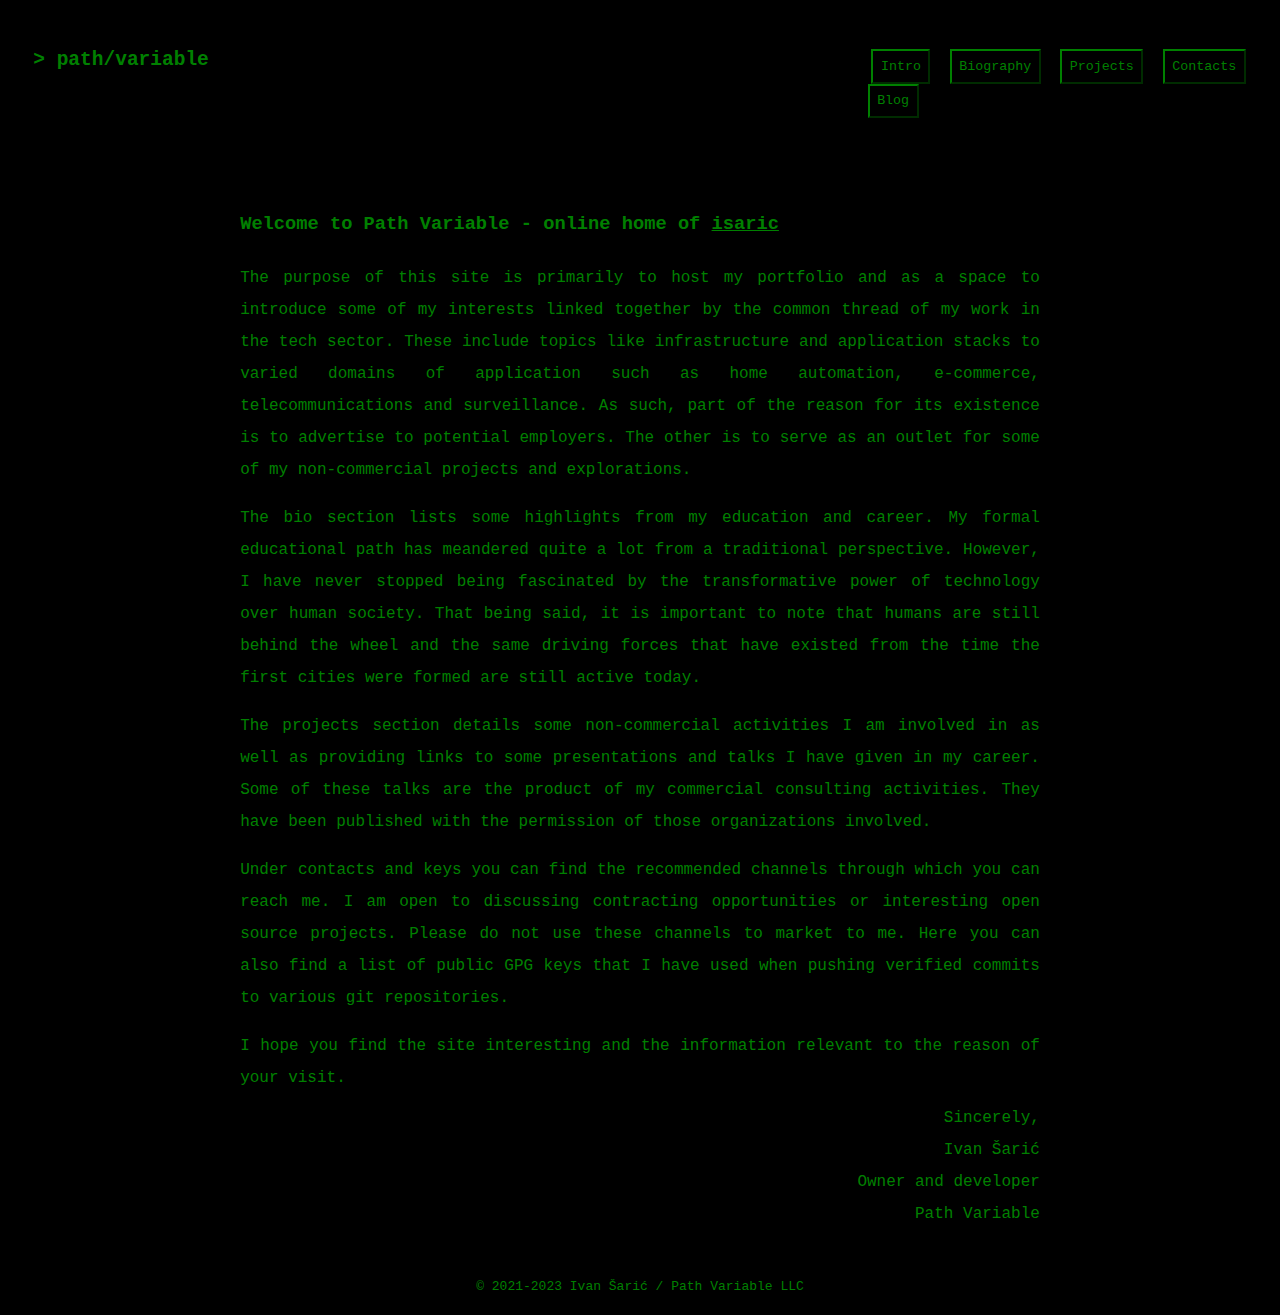
<file: index.html>
<!DOCTYPE html>
<html lang="en-us">
<head>
    <meta name="viewport" content="width=device-width, initial-scale=1">
    <meta charset="utf-8"/>
    <meta name="description" content="The introduction page for Path Variable" />
    <meta name="robots" content="max-image-preview:large" />
    <link rel="canonical" href="https://www.path-variable.com/index.html" />
    <meta property="og:locale" content="en_US" />
    <meta property="og:site_name" content="Path Variable" />
    <meta property="og:type" content="website" />
    <meta property="og:title" content="Introduction" />
    <meta property="og:description" content="The introduction page for the Path Variable website" />
    <meta property="og:url" content="https://www.path-variable.com/index.html" />
    <meta property="og:image" content="https://www.path-variable.com/assets/images/favicon.png" />
    <meta property="og:image:secure_url" content="https://www.path-variable.com/assets/images/favicon.png" />
    <meta property="og:image:width" content="270" />
    <meta property="og:image:height" content="269" />
    <meta name="twitter:card" content="summary_large_image" />
    <meta name="twitter:site" content="@isaric_pv" />
    <meta name="twitter:title" content="Introduction" />
    <meta name="twitter:description" content="The introduction page for the Path Variable website" />
    <meta name="twitter:creator" content="@isaric_pv" />
    <meta name="twitter:image" content="https://www.path-variable.com/assets/images/favicon.png" />
    <link rel="stylesheet" href="assets/css/style.css"/>
    <link rel="icon" type="image/png" href="assets/images/favicon.png">
    <link rel="stylesheet" href="assets/css/cookieconsent.css" media="print" onload="this.media='all'">
    <link rel="canonical" href="https://www.path-variable.com">
    <title>Introduction</title>
    <script src="assets/js/main.js"></script>
</head>
<body>
<div class="wrapper">
    <!-- Google tag (gtag.js) -->
    <script async src="https://www.googletagmanager.com/gtag/js?id=G-DRWXD7C5PT"></script>
    <script>
        window.dataLayer = window.dataLayer || [];
        function gtag(){dataLayer.push(arguments);}
        gtag('js', new Date());

        gtag('config', 'G-DRWXD7C5PT');
    </script>
    <script defer src="assets/js/cookieconsent.js"></script>
    <script defer src="assets/js/cookieconsent-init.js"></script>
    <div include-template="header"></div>
    <nav class="main-nav"></nav>
    <article class="content">
        <h3>Welcome to Path Variable - online home of <a href="https://github.com/isaric" target="_blank">isaric</a>
        </h3>
        <p>The purpose of this site is primarily to host my portfolio and as a space to introduce some of my interests
            linked
            together by the common thread of my work in the tech sector. These include topics like infrastructure and
            application
            stacks to varied domains of application such as home automation, e-commerce, telecommunications and
            surveillance.
            As such, part of the reason for its existence is to advertise to potential employers. The other is to serve
            as an outlet
            for some of my non-commercial projects and explorations.</p>
        <p>The bio section lists some highlights from my education and career. My formal educational path has meandered
            quite a
            lot from a traditional perspective. However, I have never stopped being fascinated by the transformative
            power of
            technology over human society. That being said, it is important to note that humans are still behind the
            wheel and
            the same driving forces that have existed from the time the first cities were formed are still active today.
        </p>
        <p>The projects section details some non-commercial activities I am involved in as well as providing links to
            some
            presentations and talks I have given in my career. Some of these talks are the product of my commercial
            consulting activities.
            They have been published with the permission of those organizations involved.</p>
        <p>Under contacts and keys you can find the recommended channels through which you can reach me. I am open to
            discussing
            contracting opportunities or interesting open source projects. Please do not use these channels to market to
            me.
            Here you can also find a list of public GPG keys that I have used when pushing verified commits to various
            git repositories. </p>
        <p>I hope you find the site interesting and the information relevant to the reason of your visit.</p>
        <p class="signature">Sincerely,</p>

        <p class="signature" id="name">Ivan Šarić </p>
        <p class="signature">Owner and developer</p>
        <p class="signature">Path Variable</p>
    </article>
    <aside class="side"></aside>
    <div include-template="footer"></div>
</div>
</body>
</html>
</file>
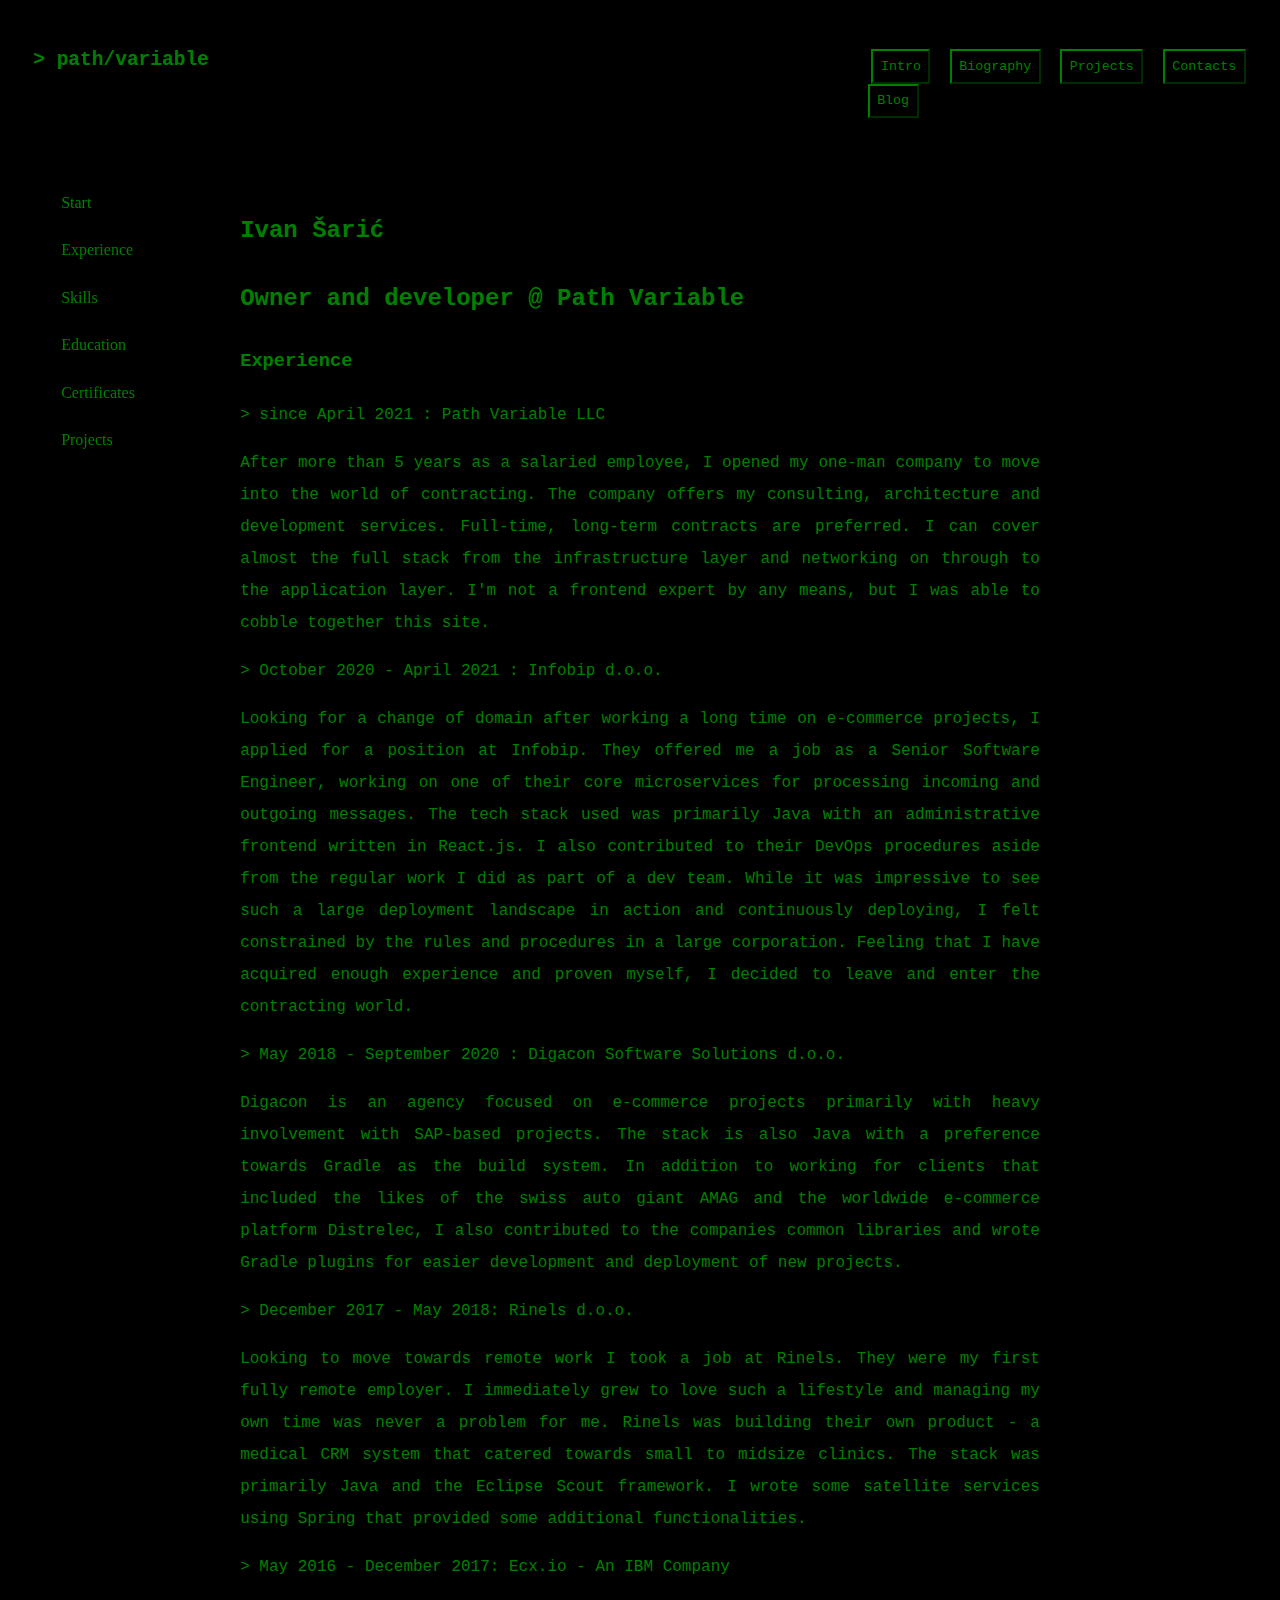
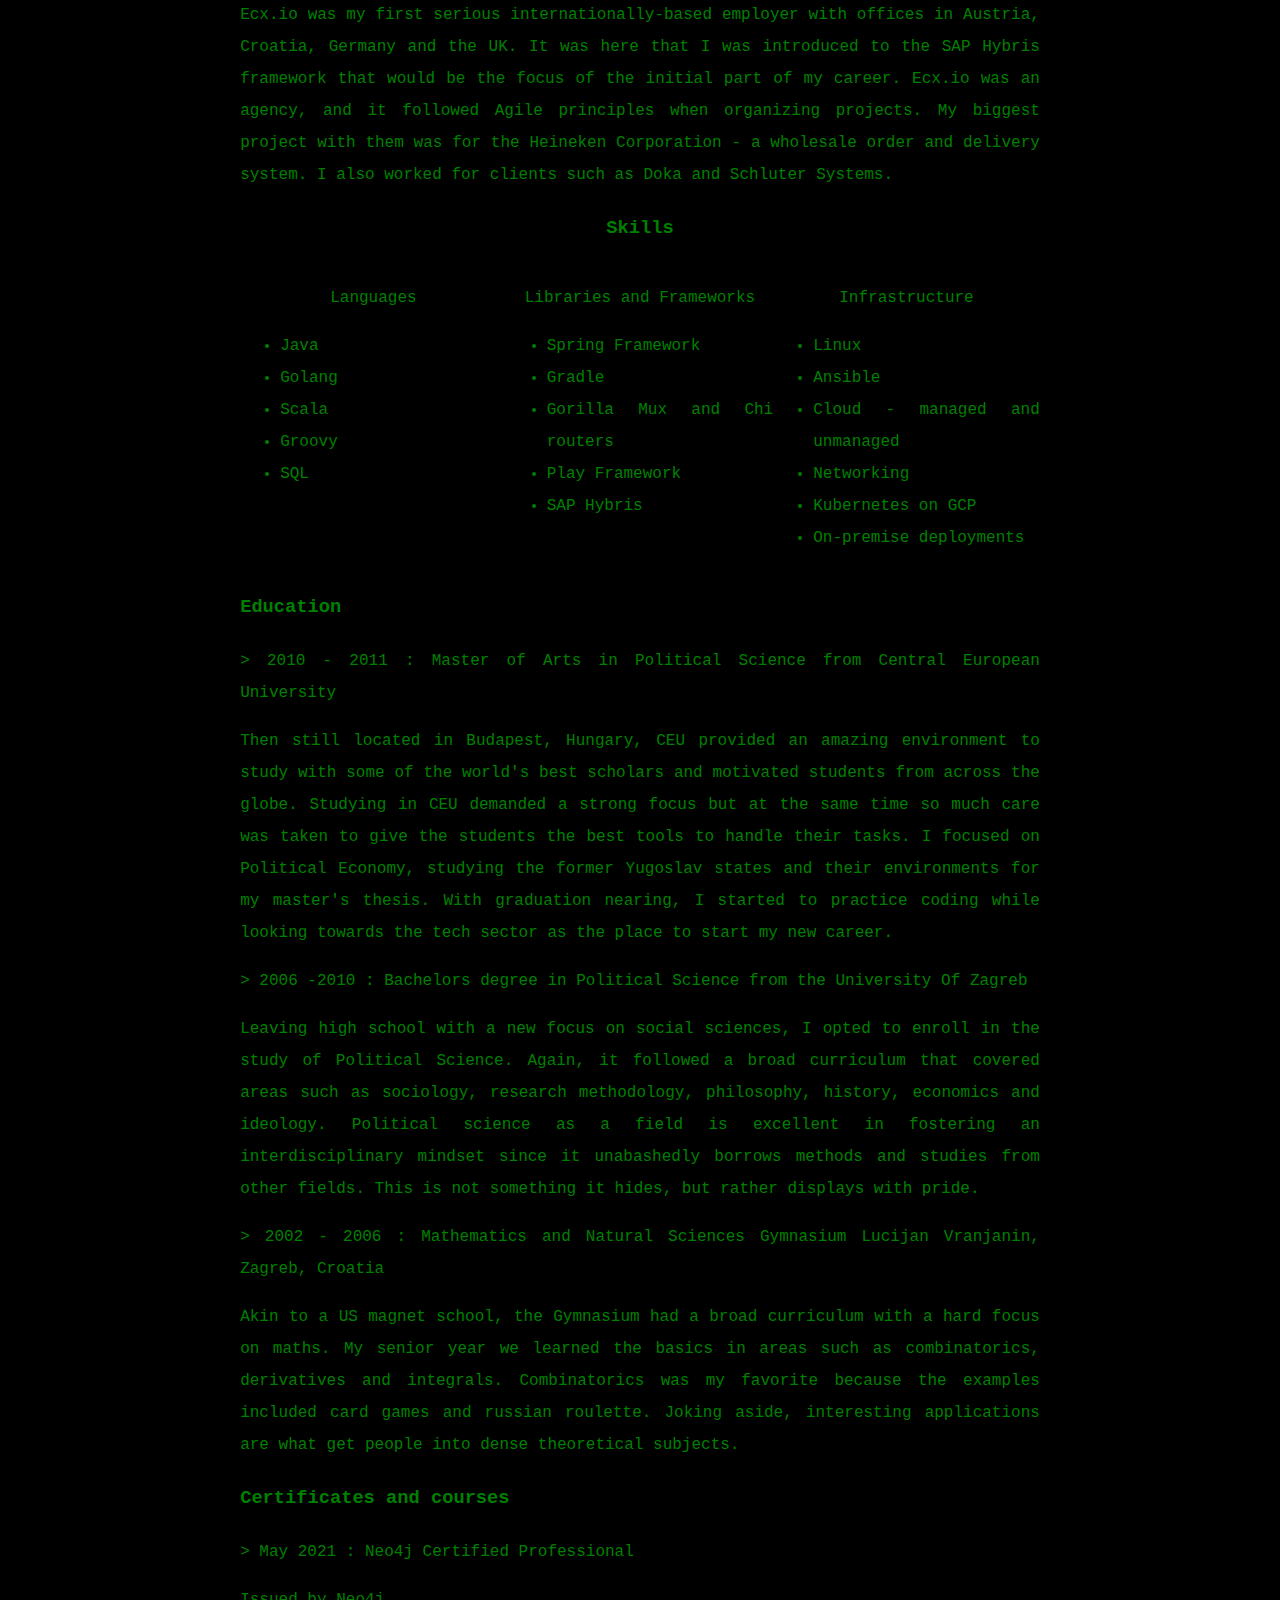
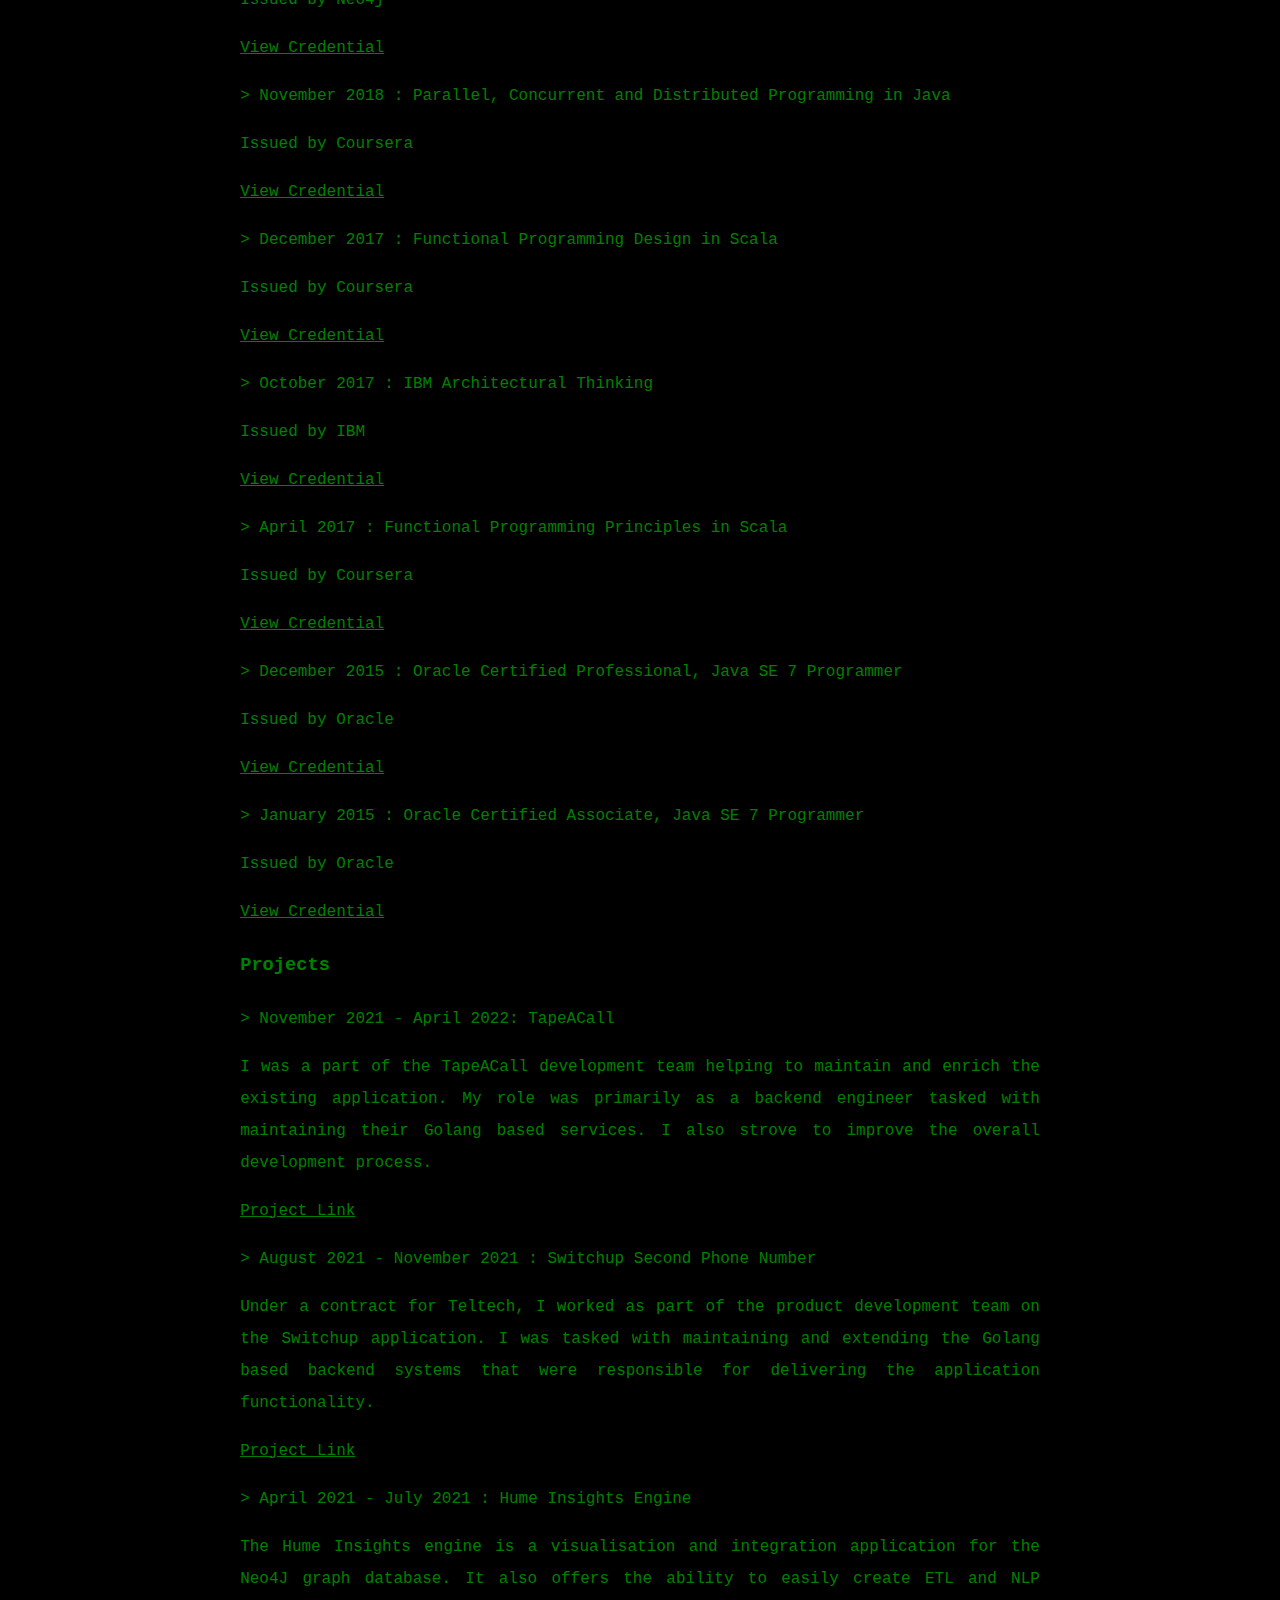
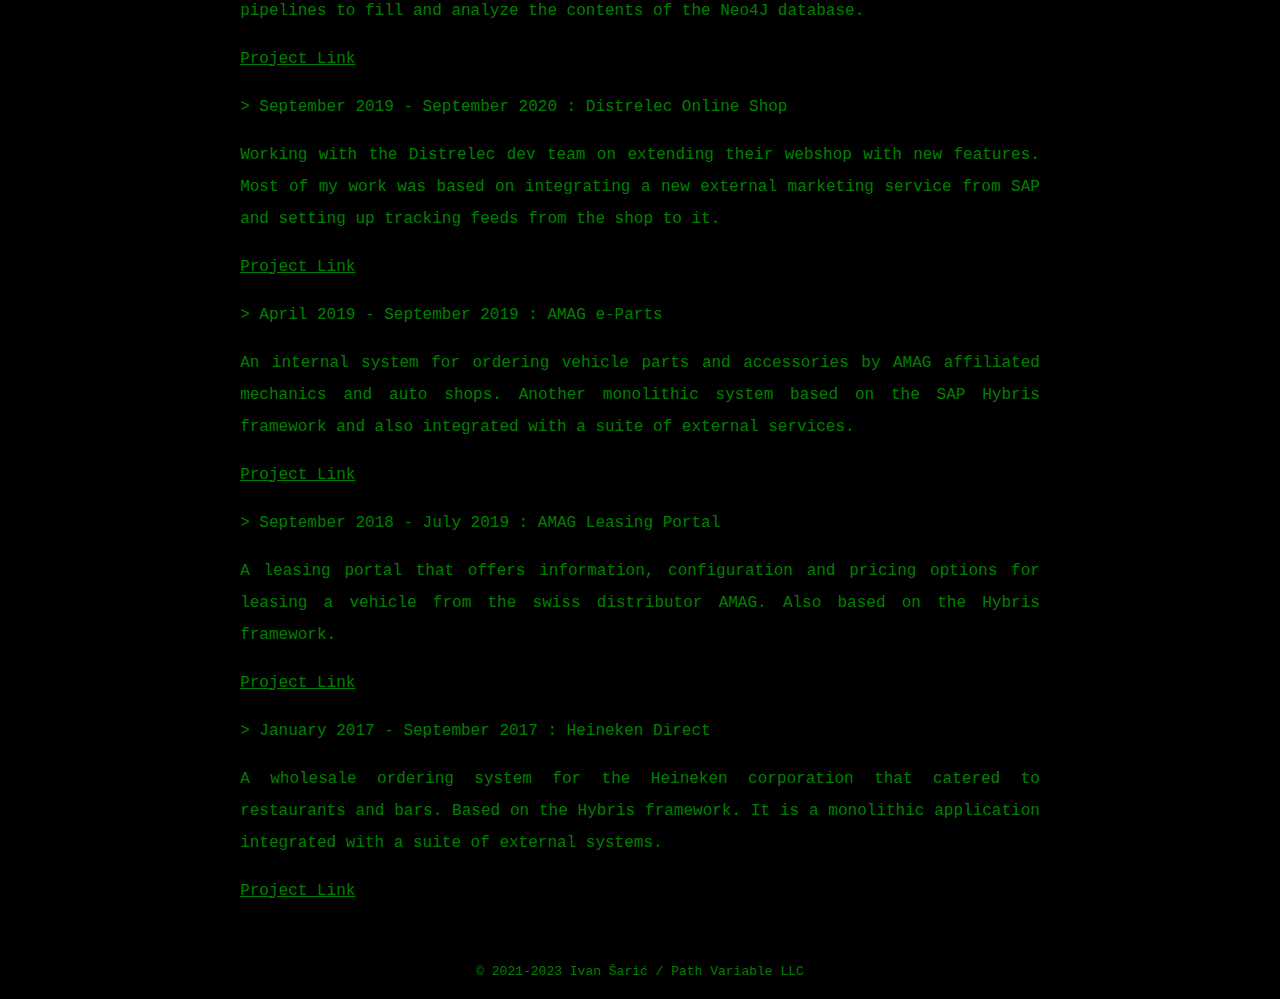
<file: bio.html>
<!DOCTYPE html>
<html lang="en-us">
<head>
    <meta name="viewport" content="width=device-width, initial-scale=1">
    <meta charset="utf-8"/>
    <meta name="description" content="The Biography page for Path Variable" />
    <meta name="robots" content="max-image-preview:large" />
    <link rel="canonical" href="https://www.path-variable.com/bio.html" />
    <meta property="og:locale" content="en_US" />
    <meta property="og:site_name" content="Path Variable" />
    <meta property="og:type" content="website" />
    <meta property="og:title" content="Biography" />
    <meta property="og:description" content="The biography page for the Path Variable website" />
    <meta property="og:url" content="https://www.path-variable.com/bio.html" />
    <meta property="og:image" content="https://www.path-variable.com/assets/images/favicon.png" />
    <meta property="og:image:secure_url" content="https://www.path-variable.com/assets/images/favicon.png" />
    <meta property="og:image:width" content="270" />
    <meta property="og:image:height" content="269" />
    <meta name="twitter:card" content="summary_large_image" />
    <meta name="twitter:site" content="@isaric_pv" />
    <meta name="twitter:title" content="Biography" />
    <meta name="twitter:description" content="The biography page for the Path Variable website" />
    <meta name="twitter:creator" content="@isaric_pv" />
    <meta name="twitter:image" content="https://www.path-variable.com/assets/images/favicon.png" />
    <link rel="stylesheet" href="assets/css/style.css">
    <link rel="icon" type="image/png" href="assets/images/favicon.png">
    <title>Biography</title>
    <script src="assets/js/main.js"></script>
</head>
<body>
<div class="wrapper">
    <!-- Google tag (gtag.js) -->
    <script async src="https://www.googletagmanager.com/gtag/js?id=G-DRWXD7C5PT"></script>
    <script>
        window.dataLayer = window.dataLayer || [];
        function gtag(){dataLayer.push(arguments);}
        gtag('js', new Date());

        gtag('config', 'G-DRWXD7C5PT');
    </script>
    <script defer src="assets/js/cookieconsent.js"></script>
    <script defer src="assets/js/cookieconsent-init.js"></script>
    <div include-template="header"></div>
    <div include-template="nav"></div>
    <article class="content">
        <h2>Ivan Šarić</h2>
        <h2>Owner and developer @ Path Variable</h2>
        <div class="experience" id="jobs">
            <h3>Experience</h3>
            <p>&gt; since April 2021 : Path Variable LLC</p>
            <p class="indent">After more than 5 years as a salaried employee, I opened my one-man company to move into
                the world of contracting.
                The company offers my consulting, architecture and development services. Full-time, long-term contracts
                are preferred. I can cover
                almost the full stack from the infrastructure layer and networking on through to the application layer.
                I'm not a frontend expert by
                any means, but I was able to cobble together this site.
            </p>
            <p>&gt; October 2020 - April 2021 : Infobip d.o.o.</p>
            <p class="indent">Looking for a change of domain after working a long time on e-commerce projects, I applied
                for a position at
                Infobip. They offered me a job as a Senior Software Engineer, working on one of their core microservices
                for processing incoming
                and outgoing messages. The tech stack used was primarily Java with an administrative frontend written in
                React.js.
                I also contributed to their DevOps procedures aside from the regular work I did as part of a dev team.
                While it was impressive
                to see such a large deployment landscape in action and continuously deploying, I felt constrained by the
                rules and procedures in a
                large corporation. Feeling that I have acquired enough experience and proven myself, I decided to leave
                and enter the
                contracting world.
            </p>
            <p>&gt; May 2018 - September 2020 : Digacon Software Solutions d.o.o.</p>
            <p class="indent"> Digacon is an agency focused on e-commerce projects primarily with heavy involvement with
                SAP-based projects.
                The stack is also Java with a preference towards Gradle as the build system. In addition to working for
                clients that included the likes
                of the swiss auto giant AMAG and the worldwide e-commerce platform Distrelec, I also contributed to the
                companies common
                libraries and wrote Gradle plugins for easier development and deployment of new projects.
            </p>
            <p>&gt; December 2017 - May 2018: Rinels d.o.o. </p>
            <p class="indent">Looking to move towards remote work I took a job at Rinels. They were my first fully
                remote employer.
                I immediately grew to love such a lifestyle and managing my own time was never a problem for me. Rinels
                was building
                their own product - a medical CRM system that catered towards small to midsize clinics. The stack was
                primarily Java and
                the Eclipse Scout framework. I wrote some satellite services using Spring that provided some additional
                functionalities.
            </p>
            <p>&gt; May 2016 - December 2017: Ecx.io - An IBM Company </p>
            <p class="indent">Ecx.io was my first serious internationally-based employer with offices in Austria,
                Croatia, Germany
                and the UK. It was here that I was introduced to the SAP Hybris framework that would be the focus of the
                initial part of my
                career. Ecx.io was an agency, and it followed Agile principles when organizing projects. My biggest
                project with them was
                for the Heineken Corporation - a wholesale order and delivery system. I also worked for clients such as
                Doka and Schluter
                Systems.
            </p>
        </div>
        <div class="skills row" id="skls">
            <h3>Skills</h3>
            <div class="languages col">
                <p class="skill-title">Languages</p>
                <ul>
                    <li>Java</li>
                    <li>Golang</li>
                    <li>Scala</li>
                    <li>Groovy</li>
                    <li>SQL</li>
                </ul>
            </div>
            <div class="frameworks col">
                <p class="skill-title">Libraries and Frameworks</p>
                <ul>
                    <li>Spring Framework</li>
                    <li>Gradle</li>
                    <li>Gorilla Mux and Chi routers</li>
                    <li>Play Framework</li>
                    <li>SAP Hybris</li>
                </ul>
            </div>
            <div class="infrastructure col">
                <p class="skill-title">Infrastructure</p>
                <ul>
                    <li>Linux</li>
                    <li>Ansible</li>
                    <li>Cloud - managed and unmanaged</li>
                    <li>Networking</li>
                    <li>Kubernetes on GCP</li>
                    <li>On-premise deployments</li>
                </ul>
            </div>
        </div>
        <div class="education" id="edu">
            <h3>Education</h3>
            <p>&gt; 2010 - 2011 : Master of Arts in Political Science from Central European University</p>
            <p class="indent"> Then still located in Budapest, Hungary, CEU provided an amazing environment to study
                with some of the world's best scholars
                and motivated students from across the globe. Studying in CEU demanded a strong focus but at the same
                time so much care was taken to give the students
                the best tools to handle their tasks. I focused on Political Economy, studying the former Yugoslav
                states and their environments for
                my master's thesis. With graduation nearing, I started to practice coding while looking towards the tech
                sector as the place to start my new career.</p>

            <p>&gt; 2006 -2010 : Bachelors degree in Political Science from the University Of Zagreb</p>
            <p class="indent">Leaving high school with a new focus on social sciences, I opted to enroll in the study of
                Political Science.
                Again, it followed a broad curriculum that covered areas such as sociology, research methodology,
                philosophy, history, economics
                and ideology. Political science as a field is excellent in fostering an interdisciplinary mindset since
                it unabashedly borrows
                methods and studies from other fields. This is not something it hides, but rather displays with
                pride.</p>
            <p>&gt; 2002 - 2006 : Mathematics and Natural Sciences Gymnasium Lucijan Vranjanin, Zagreb, Croatia</p>
            <p class="indent">Akin to a US magnet school, the Gymnasium had a broad curriculum with a hard focus on
                maths. My senior
                year we learned the basics in areas such as combinatorics, derivatives and integrals. Combinatorics was
                my favorite because
                the examples included card games and russian roulette. Joking aside, interesting applications are what
                get people into dense
                theoretical subjects.</p>
        </div>
        <div class="certificates" id="certs">
            <h3>Certificates and courses</h3>
            <p>&gt; May 2021 : Neo4j Certified Professional</p>
            <p class="indent">Issued by Neo4j</p>
            <p class="indent"><a
                    href="https://graphacademy.neo4j.com/certificates/ecc110e7aede2da97431a3ab8d0c8c311c721fdc290514ed9d07570d3e650a13.pdf">View
                Credential</a></p>

            <p>&gt; November 2018 : Parallel, Concurrent and Distributed Programming in Java</p>
            <p class="indent">Issued by Coursera</p>
            <p class="indent"><a href="https://coursera.org/share/1c7ad428455600fae9366ec9369f3bb2">View Credential</a>
            </p>

            <p>&gt; December 2017 : Functional Programming Design in Scala</p>
            <p class="indent">Issued by Coursera</p>
            <p class="indent"><a href="https://www.coursera.org/account/accomplishments/certificate/CLHMXMP8QM8E">View
                Credential</a></p>

            <p>&gt; October 2017 : IBM Architectural Thinking</p>
            <p class="indent">Issued by IBM</p>
            <p class="indent"><a href="https://www.credly.com/badges/1287908e-318e-4b53-8fbc-ee9e3871d56a">View
                Credential</a></p>

            <p>&gt; April 2017 : Functional Programming Principles in Scala</p>
            <p class="indent">Issued by Coursera</p>
            <p class="indent"><a href="https://www.coursera.org/account/accomplishments/certificate/BMPN5TXCPJKB">View
                Credential</a></p>

            <p>&gt; December 2015 : Oracle Certified Professional, Java SE 7 Programmer</p>
            <p class="indent">Issued by Oracle</p>
            <p class="indent"><a href="https://www.credly.com/badges/5ec1dae3-535a-4cca-8e74-7e9ae409f0f0">View
                Credential</a></p>
            <p>&gt; January 2015 : Oracle Certified Associate, Java SE 7 Programmer</p>
            <p class="indent">Issued by Oracle</p>
            <p class="indent"><a href="https://www.credly.com/badges/8fed2a59-ee19-4fea-aeda-2b314ba99dec">View
                Credential</a></p>
        </div>
        <div class="projects" id="proj">
            <h3>Projects</h3>
            <p>&gt; November 2021 - April 2022: TapeACall</p>
            <p class="indent"> I was a part of the TapeACall development team helping to maintain and enrich the
                existing application.
                My role was primarily as a backend engineer tasked with maintaining their Golang based services. I also
                strove to improve
                the overall development process.
            </p>
            <p class="indent"><a href="https://www.tapeacall.com/">Project Link</a></p>

            <p>&gt; August 2021 - November 2021 : Switchup Second Phone Number</p>
            <p class="indent"> Under a contract for Teltech, I worked as part of the product development team on the
                Switchup application.
                I was tasked with maintaining and extending the Golang based backend systems that were responsible for
                delivering the application functionality.
            </p>
            <p class="indent"><a href="https://www.getswitchup.com/">Project Link</a></p>

            <p>&gt; April 2021 - July 2021 : Hume Insights Engine</p>
            <p class="indent">The Hume Insights engine is a visualisation and integration application for the Neo4J
                graph database.
                It also offers the ability to easily create ETL and NLP pipelines to fill and analyze the contents of
                the Neo4J database.
            </p>
            <p class="indent"><a href="https://graphaware.com/products/hume/">Project Link</a></p>

            <p>&gt; September 2019 - September 2020 : Distrelec Online Shop</p>
            <p class="indent"> Working with the Distrelec dev team on extending their webshop with new features. Most of
                my work
                was based on integrating a new external marketing service from SAP and setting up tracking feeds from
                the shop to it.
            </p>
            <p class="indent"><a href="https://www.distrelec.biz/">Project Link</a></p>

            <p>&gt; April 2019 - September 2019 : AMAG e-Parts</p>
            <p class="indent"> An internal system for ordering vehicle parts and accessories by AMAG affiliated
                mechanics and auto shops.
                Another monolithic system based on the SAP Hybris framework and also integrated with a suite of external
                services.
            </p>
            <p class="indent"><a href="https://eparts.amag.ch/">Project Link</a></p>

            <p>&gt; September 2018 - July 2019 : AMAG Leasing Portal</p>
            <p class="indent"> A leasing portal that offers information, configuration and pricing options for leasing a
                vehicle
                from the swiss distributor AMAG. Also based on the Hybris framework.
            </p>
            <p class="indent"><a href="https://www.tapeacall.com/">Project Link</a></p>

            <p>&gt; January 2017 - September 2017 : Heineken Direct</p>
            <p class="indent"> A wholesale ordering system for the Heineken corporation that catered to restaurants and
                bars.
                Based on the Hybris framework. It is a monolithic application integrated with a suite of external
                systems.
            </p>
            <p class="indent"><a href="https://direct.heineken.co.uk/">Project Link</a></p>
        </div>
    </article>
    <aside class="side"></aside>
    <div include-template="footer"></div>
</div>

</body>
</html>
</file>
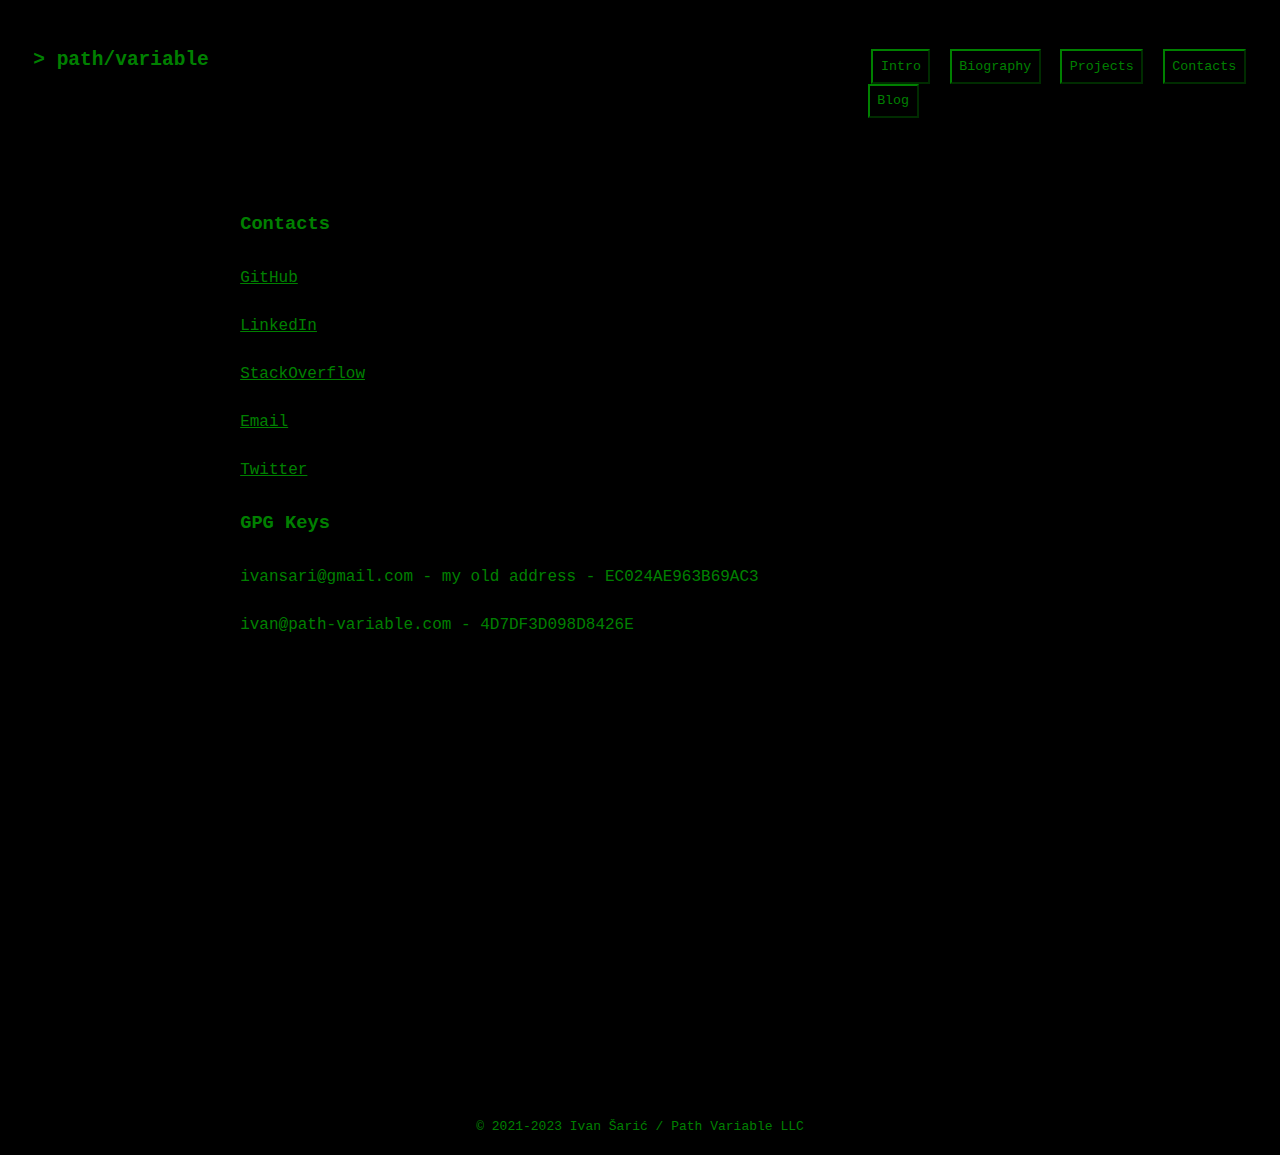
<file: contacts.html>
<!DOCTYPE html>
<html lang="en-us">
<head>
    <meta name="viewport" content="width=device-width, initial-scale=1">
    <meta charset="utf-8"/>
    <meta name="description" content="The Contacts page for Path Variable" />
    <meta name="robots" content="max-image-preview:large" />
    <link rel="canonical" href="https://www.path-variable.com/index.html" />
    <meta property="og:locale" content="en_US" />
    <meta property="og:site_name" content="Path Variable" />
    <meta property="og:type" content="website" />
    <meta property="og:title" content="Contacts" />
    <meta property="og:description" content="The contacts page for the Path Variable website" />
    <meta property="og:url" content="https://www.path-variable.com/contacts.html" />
    <meta property="og:image" content="https://www.path-variable.com/assets/images/favicon.png" />
    <meta property="og:image:secure_url" content="https://www.path-variable.com/assets/images/favicon.png" />
    <meta property="og:image:width" content="270" />
    <meta property="og:image:height" content="269" />
    <meta name="twitter:card" content="summary_large_image" />
    <meta name="twitter:site" content="@isaric_pv" />
    <meta name="twitter:title" content="Contacts" />
    <meta name="twitter:description" content="The contacts page for the Path Variable website" />
    <meta name="twitter:creator" content="@isaric_pv" />
    <meta name="twitter:image" content="https://www.path-variable.com/assets/images/favicon.png" />
    <link rel="stylesheet" href="assets/css/style.css"/>
    <link rel="icon" type="image/png" href="assets/images/favicon.png">
    <script src="assets/js/main.js"></script>
    <title>Contacts</title>
</head>
<body>
<div class="wrapper">
    <!-- Google tag (gtag.js) -->
    <script async src="https://www.googletagmanager.com/gtag/js?id=G-DRWXD7C5PT"></script>
    <script>
        window.dataLayer = window.dataLayer || [];
        function gtag(){dataLayer.push(arguments);}
        gtag('js', new Date());

        gtag('config', 'G-DRWXD7C5PT');
    </script>
    <script defer src="assets/js/cookieconsent.js"></script>
    <script defer src="assets/js/cookieconsent-init.js"></script>
    <div include-template="header"></div>
    <nav id="mySidenav" class="sidenav">
    </nav>
    <article class="content">
        <h3>Contacts</h3>
        <div class="contacts">
            <p><a href="https://github.com/isaric" target="_blank">GitHub</a></p>
            <p><a href="https://www.linkedin.com/in/isaric-cro" target="_blank">LinkedIn</a></p>
            <p><a href="https://stackoverflow.com/users/3779674/isaric" target="_blank">StackOverflow</a></p>
            <p><a href="mailto:ivan@path-variable.com">Email</a></p>
            <p><a href="https://twitter.com/isaric_pv" target="_blank">Twitter</a></p>
        </div>
        <h3>GPG Keys</h3>
        <div class="keys">
            <p>ivansari@gmail.com - my old address - EC024AE963B69AC3</p>
            <p>ivan@path-variable.com - 4D7DF3D098D8426E</p>
        </div>
    </article>
    <aside class="side"></aside>
    <div include-template="footer"></div>
</div>
</body>
</html>
</file>
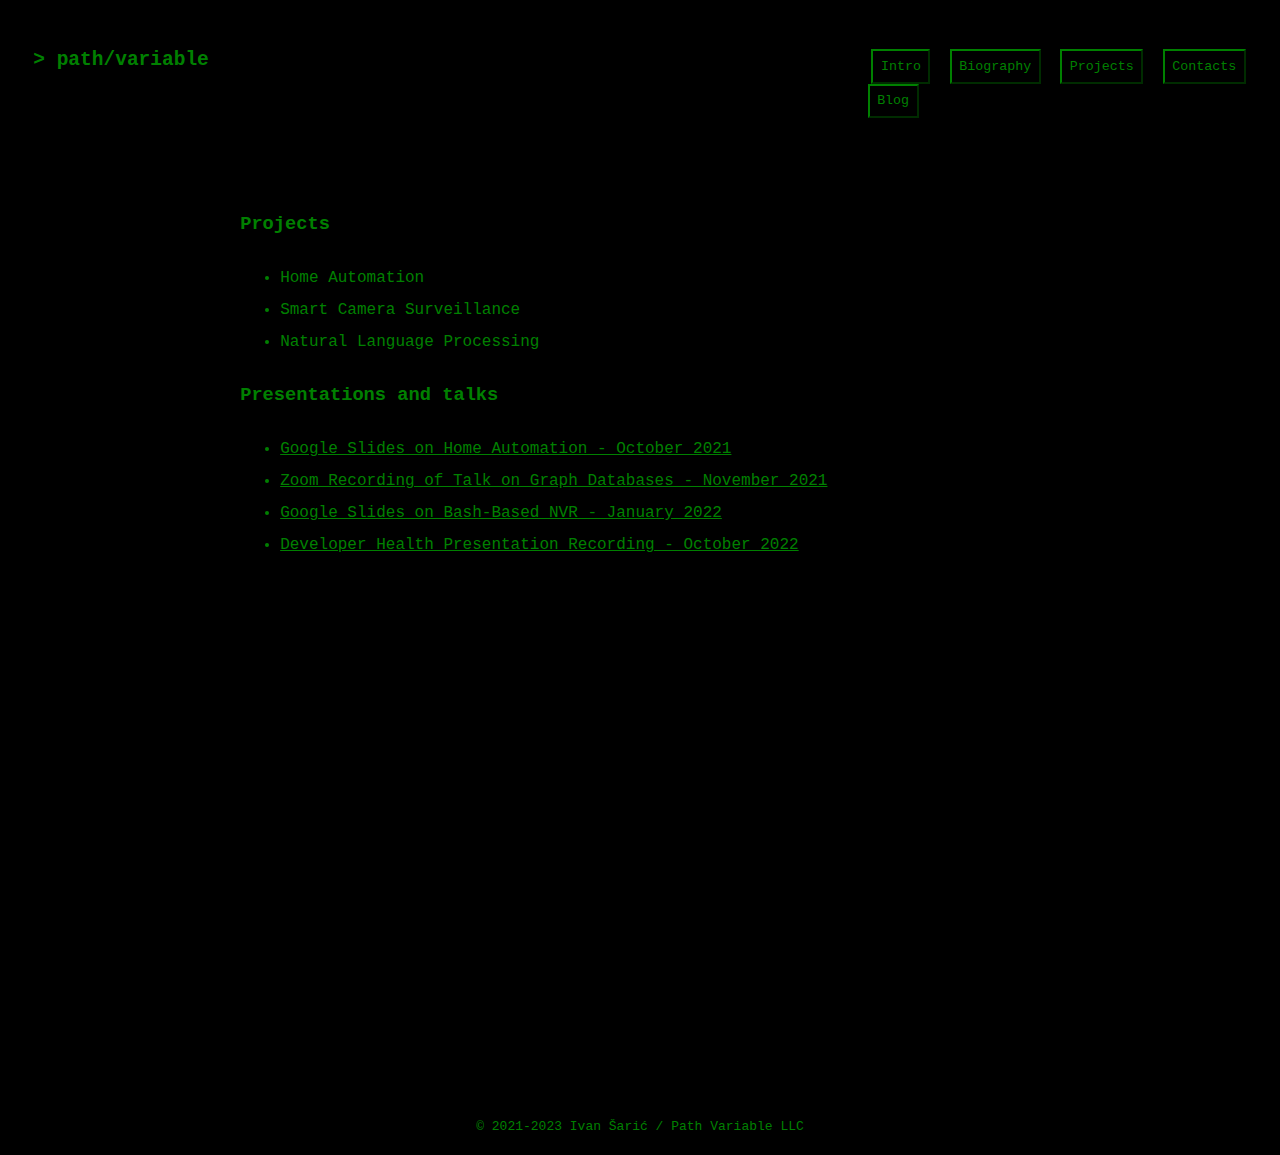
<file: projects.html>
<!DOCTYPE html>
<html lang="en-us">
<head>
    <meta name="viewport" content="width=device-width, initial-scale=1">
    <meta charset="utf-8"/>
    <meta name="description" content="The Projects page for Path Variable" />
    <meta name="robots" content="max-image-preview:large" />
    <link rel="canonical" href="https://www.path-variable.com/projects.html" />
    <meta property="og:locale" content="en_US" />
    <meta property="og:site_name" content="Path Variable" />
    <meta property="og:type" content="website" />
    <meta property="og:title" content="Projects" />
    <meta property="og:description" content="The projects page for the Path Variable website" />
    <meta property="og:url" content="https://www.path-variable.com/projects.html" />
    <meta property="og:image" content="https://www.path-variable.com/assets/images/favicon.png" />
    <meta property="og:image:secure_url" content="https://www.path-variable.com/assets/images/favicon.png" />
    <meta property="og:image:width" content="270" />
    <meta property="og:image:height" content="269" />
    <meta name="twitter:card" content="summary_large_image" />
    <meta name="twitter:site" content="@isaric_pv" />
    <meta name="twitter:title" content="Projects" />
    <meta name="twitter:description" content="The Projects page for the Path Variable website" />
    <meta name="twitter:creator" content="@isaric_pv" />
    <meta name="twitter:image" content="https://www.path-variable.com/assets/images/favicon.png" />
    <link rel="stylesheet" href="assets/css/style.css"/>
    <link rel="icon" type="image/png" href="assets/images/favicon.png">
    <title>Projects</title>
    <script src="assets/js/main.js"></script>
</head>
<body>
<div class="wrapper">
    <!-- Google tag (gtag.js) -->
    <script async src="https://www.googletagmanager.com/gtag/js?id=G-DRWXD7C5PT"></script>
    <script>
        window.dataLayer = window.dataLayer || [];
        function gtag(){dataLayer.push(arguments);}
        gtag('js', new Date());

        gtag('config', 'G-DRWXD7C5PT');
    </script>
    <script defer src="assets/js/cookieconsent.js"></script>
    <script defer src="assets/js/cookieconsent-init.js"></script>
    <div include-template="header"></div>
    <nav id="mySidenav" class="sidenav"></nav>
    <article class="content">
        <h3>Projects</h3>
        <div class="projects">
            <ul>
                <li>Home Automation</li>
                <li>Smart Camera Surveillance</li>
                <li>Natural Language Processing</li>
            </ul>
        </div>
        <h3>Presentations and talks</h3>
        <div class="talks">
            <ul>
                <li>
                    <a href="https://docs.google.com/presentation/d/191VyM8vLxHu4JwVohXxt9Bb3pFCOqMOth3jGVPe5lrw/edit?usp=sharing"
                       target="_blank"> Google Slides on Home Automation - October 2021</a></li>
                <li><a href="https://drive.google.com/file/d/1qRlcWLuX2MF61MO9BXKrv7aO91KWlq2y/view?usp=sharing"
                       target="_blank"> Zoom Recording of Talk on Graph Databases - November 2021</a></li>
                <li><a href="https://bit.ly/3falVkY" target="_blank"> Google Slides on Bash-Based NVR - January 2022</a>
                </li>
                <li><a href="http://bit.ly/3V2gQOn" target="_blank"> Developer Health Presentation Recording - October 2022</a>
                </li>
            </ul>
        </div>
    </article>
    <aside class="side"></aside>
    <div include-template="footer"></div>
</div>
</body>
</html>
</file>
<file: assets/css/style.css>
a:link, a:visited {
    color: green;
}

body {
    background-color: black;
}

.button-link:link, :visited {
    text-decoration: none;
    padding: 1%;
}

.button-link {
    text-overflow: ellipsis;
}

button {
    color: green;
    background-color: black;
    border-color: green;
    font-family: monospace;
    padding: 2%;
}

.content {
    grid-area: content;
    color: green;
    font-family: monospace;
    font-size: large;
    line-height: 2;
    text-align: justify;
    padding: 1%;
}

.copyright {
    grid-area: footer;
    color: green;
    font-family: monospace;
    text-align: center;
    padding: 1%;
}

.header {
    grid-area: header;
    color: green;
    font-family: monospace;
}

.header-left {
    padding: 2%;
}

.header-right {
    padding: 2%;
    min-width: 30%;
}

.main-nav {
    grid-area: nav;
    width: 100%;
    transition: 0.5s;
}

#nf-paragraph {
    text-align: center;
}

#not-found {
    font-size: 500%;
    text-align: center;
}

.sections {
    padding-left: 3%;
}

.side {
    grid-area: aside;
}

.sidenav-item {
    float: left;
    display: none;
}

.sidenav-item > a:link, :visited {
    color: green;
    text-decoration: none;
}

.signature {
    text-align: right;
    line-height: 1;
}

.wrapper {
    display: grid;
    gap: 20px;
    width: 100%;
    grid-template-areas:
    "header"
    "nav"
    "content"
    "aside"
    "footer";
}

@media (min-width: 700px) {

    .content {
        min-height: 99vh;
    }

    .header-left {
        float: left;
    }

    .header-right {
        float: right;
    }

    nav ul {
        display: flex;
        justify-content: space-between;
    }

    .sections {
        display: grid;
        position: fixed;
    }

    .sidenav-item {
        padding: 20%;
        display: grid;
    }

    .wrapper {
        grid-template-columns: 1fr 3fr;
        grid-template-areas:
      "header  header"
      "nav     aside"
      "footer      footer";
    }
}

@media (min-width: 900px) {

    .col {
        float: left;
        width: 33.33%;
        text-align: justify;
    }

    nav ul {
        flex-direction: column;
    }

    .row:after {
        content: "";
        display: table;
        clear: both;
    }

    .skills {
        text-align: center;
    }

    .skill-title {
        text-align: center;
    }

    .wrapper {
        grid-template-columns: 1fr 4fr 1fr;
        grid-template-areas:
      "header header  header"
      "nav    content aside"
      "nav    content aside"
      "footer footer  footer"
    }
}
</file>
<file: assets/css/cookieconsent.css>
:root {
    --cc-bg: #fff;
    --cc-text: #2d4156;
    --cc-border-radius: .35em;
    --cc-btn-primary-bg: #2d4156;
    --cc-btn-primary-text: var(--cc-bg);
    --cc-btn-primary-hover-bg: #1d2e38;
    --cc-btn-secondary-bg: #eaeff2;
    --cc-btn-secondary-text: var(--cc-text);
    --cc-btn-secondary-hover-bg: #d8e0e6;
    --cc-btn-border-radius: 4px;
    --cc-toggle-bg-off: #919ea6;
    --cc-toggle-bg-on: var(--cc-btn-primary-bg);
    --cc-toggle-bg-readonly: #d5dee2;
    --cc-toggle-knob-bg: #fff;
    --cc-toggle-knob-icon-color: #ecf2fa;
    --cc-block-text: var(--cc-text);
    --cc-cookie-category-block-bg: #f0f4f7;
    --cc-cookie-category-block-bg-hover: #e9eff4;
    --cc-section-border: #f1f3f5;
    --cc-cookie-table-border: #e9edf2;
    --cc-overlay-bg: rgba(4, 6, 8, .85);
    --cc-webkit-scrollbar-bg: #cfd5db;
    --cc-webkit-scrollbar-bg-hover: #9199a0
}

.c_darkmode {
    --cc-bg: #181b1d;
    --cc-text: #d8e5ea;
    --cc-btn-primary-bg: green;
    --cc-btn-primary-text: white;
    --cc-btn-primary-hover-bg: lightgreen;
    --cc-btn-secondary-bg: #33383c;
    --cc-btn-secondary-text: var(--cc-text);
    --cc-btn-secondary-hover-bg: #3e454a;
    --cc-toggle-bg-off: #667481;
    --cc-toggle-bg-on: var(--cc-btn-primary-bg);
    --cc-toggle-bg-readonly: #454c54;
    --cc-toggle-knob-bg: var(--cc-cookie-category-block-bg);
    --cc-toggle-knob-icon-color: var(--cc-bg);
    --cc-block-text: #b3bfc5;
    --cc-cookie-category-block-bg: #23272a;
    --cc-cookie-category-block-bg-hover: #2b3035;
    --cc-section-border: #292d31;
    --cc-cookie-table-border: #2b3035;
    --cc-webkit-scrollbar-bg: #667481;
    --cc-webkit-scrollbar-bg-hover: #9199a0
}

.cc_div *, .cc_div :after, .cc_div :before, .cc_div :hover {
    animation: none;
    background: none;
    border: none;
    border-radius: unset;
    box-shadow: none;
    -webkit-box-sizing: border-box;
    box-sizing: border-box;
    color: inherit;
    float: none;
    font-family: inherit;
    font-size: 1em;
    font-style: inherit;
    font-variant: normal;
    font-weight: inherit;
    height: auto;
    letter-spacing: unset;
    line-height: 1.2;
    margin: 0;
    padding: 0;
    text-align: left;
    text-decoration: none;
    text-transform: none;
    transition: none;
    vertical-align: baseline;
    visibility: unset
}

.cc_div {
    -webkit-font-smoothing: antialiased;
    -moz-osx-font-smoothing: grayscale;
    color: #2d4156;
    color: var(--cc-text);
    font-family: -apple-system, BlinkMacSystemFont, Segoe UI, Roboto, Helvetica, Arial, sans-serif, Apple Color Emoji, Segoe UI Emoji, Segoe UI Symbol;
    font-size: 16px;
    font-weight: 400;
    text-rendering: optimizeLegibility
}

#c-ttl, #s-bl td:before, #s-ttl, .cc_div .b-tl, .cc_div .c-bn {
    font-weight: 600
}

#cm, #s-bl .act .b-acc, #s-inr, .cc_div .b-tl, .cc_div .c-bl {
    border-radius: .35em;
    border-radius: var(--cc-border-radius)
}

#s-bl .act .b-acc {
    border-top-left-radius: 0;
    border-top-right-radius: 0
}

.cc_div a, .cc_div button, .cc_div input {
    -webkit-appearance: none;
    -moz-appearance: none;
    appearance: none;
    overflow: hidden
}

.cc_div a {
    border-bottom: 1px solid
}

.cc_div a:hover {
    border-color: transparent;
    text-decoration: none
}

#cm-ov, #cs-ov, .c--anim #cm, .c--anim #s-cnt, .c--anim #s-inr {
    transition: visibility .25s linear, opacity .25s ease, transform .25s ease !important
}

.c--anim .c-bn {
    transition: background-color .25s ease !important
}

.c--anim #cm.bar.slide, .c--anim #cm.bar.slide + #cm-ov, .c--anim .bar.slide #s-inr, .c--anim .bar.slide + #cs-ov {
    transition: visibility .4s ease, opacity .4s ease, transform .4s ease !important
}

#cm.bar.slide, .cc_div .bar.slide #s-inr {
    opacity: 1;
    transform: translateX(100%)
}

#cm.bar.top.slide, .cc_div .bar.left.slide #s-inr {
    opacity: 1;
    transform: translateX(-100%)
}

#cm.slide, .cc_div .slide #s-inr {
    transform: translateY(1.6em)
}

#cm.top.slide {
    transform: translateY(-1.6em)
}

#cm.bar.slide {
    transform: translateY(100%)
}

#cm.bar.top.slide {
    transform: translateY(-100%)
}

.show--consent .c--anim #cm, .show--consent .c--anim #cm.bar, .show--settings .c--anim #s-inr, .show--settings .c--anim .bar.slide #s-inr {
    opacity: 1;
    transform: scale(1);
    visibility: visible !important
}

.show--consent .c--anim #cm.box.middle, .show--consent .c--anim #cm.cloud.middle {
    transform: scale(1) translateY(-50%)
}

.show--settings .c--anim #s-cnt {
    visibility: visible !important
}

.force--consent.show--consent .c--anim #cm-ov, .show--settings .c--anim #cs-ov {
    opacity: 1 !important;
    visibility: visible !important
}

#cm {
    background: #fff;
    background: var(--cc-bg);
    bottom: 1.25em;
    box-shadow: 0 .625em 1.875em #000;
    box-shadow: 0 .625em 1.875em rgba(2, 2, 3, .28);
    font-family: inherit;
    line-height: normal;
    max-width: 24.2em;
    opacity: 0;
    padding: 1.1em 1.5em 1.4em;
    position: fixed;
    right: 1.25em;
    transform: scale(.95);
    visibility: hidden;
    width: 100%;
    z-index: 1
}

#cc_div #cm {
    display: block !important
}

#c-ttl {
    font-size: 1.05em;
    margin-bottom: .7em
}

.cloud #c-ttl {
    margin-top: -.15em
}

#c-txt {
    font-size: .9em;
    line-height: 1.5em
}

.cc_div #c-bns {
    display: flex;
    justify-content: space-between;
    margin-top: 1.4em
}

.cc_div .c-bn {
    background: #eaeff2;
    background: var(--cc-btn-secondary-bg);
    border-radius: 4px;
    border-radius: var(--cc-btn-border-radius);
    color: #2d4156;
    color: var(--cc-btn-secondary-text);
    cursor: pointer;
    display: inline-block;
    flex: 1;
    font-size: .82em;
    padding: 1em 1.7em;
    text-align: center;
    -moz-user-select: none;
    -khtml-user-select: none;
    -webkit-user-select: none;
    -o-user-select: none;
    user-select: none
}

#c-bns button + button, #s-c-bn, #s-cnt button + button {
    float: right;
    margin-left: 1em
}

#s-cnt #s-rall-bn {
    float: none
}

#cm .c_link:active, #cm .c_link:hover, #s-c-bn:active, #s-c-bn:hover, #s-cnt button + button:active, #s-cnt button + button:hover {
    background: #d8e0e6;
    background: var(--cc-btn-secondary-hover-bg)
}

#s-cnt {
    display: table;
    height: 100%;
    left: 0;
    position: fixed;
    top: 0;
    visibility: hidden;
    width: 100%;
    z-index: 101
}

#s-bl {
    outline: none
}

#s-bl .title {
    margin-top: 1.4em
}

#s-bl .b-bn, #s-bl .title:first-child {
    margin-top: 0
}

#s-bl .b-acc .p {
    margin-top: 0;
    padding: 1em
}

#s-cnt .b-bn .b-tl {
    background: none;
    display: block;
    font-family: inherit;
    font-size: .95em;
    padding: 1.3em 6.4em 1.3em 2.7em;
    position: relative;
    transition: background-color .25s ease;
    width: 100%
}

#s-cnt .b-bn .b-tl.exp {
    cursor: pointer
}

#s-cnt .act .b-bn .b-tl {
    border-bottom-left-radius: 0;
    border-bottom-right-radius: 0
}

#s-cnt .b-bn .b-tl:active, #s-cnt .b-bn .b-tl:hover {
    background: #e9eff4;
    background: var(--cc-cookie-category-block-bg-hover)
}

#s-bl .b-bn {
    position: relative
}

#s-bl .c-bl {
    border: 1px solid #f1f3f5;
    border: 1px solid var(--cc-section-border);
    margin-bottom: .5em;
    padding: 1em;
    transition: background-color .25s ease
}

#s-bl .c-bl:hover {
    background: #f0f4f7;
    background: var(--cc-cookie-category-block-bg)
}

#s-bl .c-bl:last-child {
    margin-bottom: .5em
}

#s-bl .c-bl:first-child {
    border: none;
    margin-bottom: 2em;
    margin-top: 0;
    padding: 0;
    transition: none
}

#s-bl .c-bl:not(.b-ex):first-child:hover {
    background: transparent;
    background: unset
}

#s-bl .c-bl.b-ex {
    background: #f0f4f7;
    background: var(--cc-cookie-category-block-bg);
    border: none;
    padding: 0;
    transition: none
}

#s-bl .c-bl.b-ex + .c-bl {
    margin-top: 2em
}

#s-bl .c-bl.b-ex + .c-bl.b-ex {
    margin-top: 0
}

#s-bl .c-bl.b-ex:first-child {
    margin-bottom: 1em;
    margin-bottom: .5em
}

#s-bl .b-acc {
    display: none;
    margin-bottom: 0;
    max-height: 0;
    overflow: hidden;
    padding-top: 0
}

#s-bl .act .b-acc {
    display: block;
    max-height: 100%;
    overflow: hidden
}

#s-cnt .p {
    color: #2d4156;
    color: var(--cc-block-text);
    font-size: .9em;
    line-height: 1.5em;
    margin-top: .85em
}

.cc_div .b-tg .c-tgl:disabled {
    cursor: not-allowed
}

#c-vln {
    display: table-cell;
    position: relative;
    vertical-align: middle
}

#cs {
    bottom: 0;
    left: 0;
    padding: 0 1.7em;
    position: fixed;
    right: 0;
    top: 0;
    width: 100%
}

#cs, #s-inr {
    height: 100%
}

#s-inr {
    box-shadow: 0 13px 27px -5px rgba(3, 6, 9, .26);
    margin: 0 auto;
    max-width: 45em;
    opacity: 0;
    overflow: hidden;
    padding-bottom: 4.75em;
    padding-top: 4.75em;
    position: relative;
    transform: scale(.96);
    visibility: hidden
}

#s-bns, #s-hdr, #s-inr {
    background: #fff;
    background: var(--cc-bg)
}

#s-bl {
    display: block;
    height: 100%;
    overflow-x: hidden;
    overflow-y: auto;
    overflow-y: overlay;
    padding: 1.3em 1.8em;
    width: 100%
}

#s-bns {
    border-top: 1px solid #f1f3f5;
    border-top: 1px solid var(--cc-section-border);
    bottom: 0;
    height: 4.75em;
    left: 0;
    padding: 1em 1.8em;
    position: absolute;
    right: 0
}

.cc_div .cc-link {
    border-bottom: 1px solid #2d4156;
    border-bottom: 1px solid var(--cc-btn-primary-bg);
    color: #2d4156;
    color: var(--cc-btn-primary-bg);
    cursor: pointer;
    display: inline;
    font-weight: 600;
    padding-bottom: 0;
    text-decoration: none
}

.cc_div .cc-link:active, .cc_div .cc-link:hover {
    border-color: transparent
}

#c-bns button:first-child, #s-bns button:first-child {
    background: #2d4156;
    background: var(--cc-btn-primary-bg);
    color: #fff;
    color: var(--cc-btn-primary-text)
}

#c-bns.swap button:first-child {
    background: #eaeff2;
    background: var(--cc-btn-secondary-bg);
    color: #2d4156;
    color: var(--cc-btn-secondary-text)
}

#c-bns.swap button:last-child {
    background: #2d4156;
    background: var(--cc-btn-primary-bg);
    color: #fff;
    color: var(--cc-btn-primary-text)
}

.cc_div .b-tg .c-tgl:checked ~ .c-tg {
    background: #2d4156;
    background: var(--cc-toggle-bg-on)
}

#c-bns button:first-child:active, #c-bns button:first-child:hover, #c-bns.swap button:last-child:active, #c-bns.swap button:last-child:hover, #s-bns button:first-child:active, #s-bns button:first-child:hover {
    background: #1d2e38;
    background: var(--cc-btn-primary-hover-bg)
}

#c-bns.swap button:first-child:active, #c-bns.swap button:first-child:hover {
    background: #d8e0e6;
    background: var(--cc-btn-secondary-hover-bg)
}

#s-hdr {
    border-bottom: 1px solid #f1f3f5;
    border-bottom: 1px solid var(--cc-section-border);
    display: table;
    height: 4.75em;
    padding: 0 1.8em;
    position: absolute;
    top: 0;
    width: 100%;
    z-index: 2
}

#s-hdr, #s-ttl {
    vertical-align: middle
}

#s-ttl {
    display: table-cell;
    font-size: 1em
}

#s-c-bn {
    font-size: 1.45em;
    font-weight: 400;
    height: 1.7em;
    margin: 0;
    overflow: hidden;
    padding: 0;
    position: relative;
    width: 1.7em
}

#s-c-bnc {
    display: table-cell;
    vertical-align: middle
}

.cc_div span.t-lb {
    opacity: 0;
    overflow: hidden;
    pointer-events: none;
    position: absolute;
    top: 0;
    z-index: -1
}

#c_policy__text {
    height: 31.25em;
    margin-top: 1.25em;
    overflow-y: auto
}

#c-s-in {
    height: 100%;
    height: calc(100% - 2.5em);
    max-height: 37.5em;
    position: relative;
    top: 50%;
    transform: translateY(-50%)
}

@media screen and (min-width: 688px) {
    #s-bl::-webkit-scrollbar {
        background: transparent;
        border-radius: 0 .25em .25em 0;
        height: 100%;
        width: .9em
    }

    #s-bl::-webkit-scrollbar-thumb {
        background: #cfd5db;
        background: var(--cc-webkit-scrollbar-bg);
        border: .25em solid #fff;
        border: .25em solid var(--cc-bg);
        border-radius: 100em
    }

    #s-bl::-webkit-scrollbar-thumb:hover {
        background: #9199a0;
        background: var(--cc-webkit-scrollbar-bg-hover)
    }

    #s-bl::-webkit-scrollbar-button {
        height: 5px;
        width: 10px
    }
}

.cc_div .b-tg {
    bottom: 0;
    display: inline-block;
    margin: auto;
    right: 0;
    right: 1.2em;
    -webkit-user-select: none;
    -moz-user-select: none;
    -ms-user-select: none;
    user-select: none;
    vertical-align: middle
}

.cc_div .b-tg, .cc_div .b-tg .c-tgl {
    cursor: pointer;
    position: absolute;
    top: 0
}

.cc_div .b-tg .c-tgl {
    border: 0;
    display: block;
    left: 0;
    margin: 0
}

.cc_div .b-tg .c-tg {
    background: #919ea6;
    background: var(--cc-toggle-bg-off);
    pointer-events: none;
    position: absolute;
    transition: background-color .25s ease, box-shadow .25s ease
}

.cc_div .b-tg, .cc_div .b-tg .c-tg, .cc_div .b-tg .c-tgl, .cc_div span.t-lb {
    border-radius: 4em;
    height: 1.5em;
    width: 3.4em
}

.cc_div .b-tg .c-tg.c-ro {
    cursor: not-allowed
}

.cc_div .b-tg .c-tgl ~ .c-tg.c-ro {
    background: #d5dee2;
    background: var(--cc-toggle-bg-readonly)
}

.cc_div .b-tg .c-tgl ~ .c-tg.c-ro:after {
    box-shadow: none
}

.cc_div .b-tg .c-tg:after {
    background: #fff;
    background: var(--cc-toggle-knob-bg);
    border: none;
    border-radius: 100%;
    box-shadow: 0 1px 2px rgba(24, 32, 35, .36);
    box-sizing: content-box;
    content: "";
    display: block;
    height: 1.25em;
    left: .125em;
    position: relative;
    top: .125em;
    transition: transform .25s ease;
    width: 1.25em
}

.cc_div .b-tg .c-tgl:checked ~ .c-tg:after {
    transform: translateX(1.9em)
}

#s-bl table, #s-bl td, #s-bl th {
    border: none
}

#s-bl tbody tr {
    transition: background-color .25s ease
}

#s-bl tbody tr:hover {
    background: #e9eff4;
    background: var(--cc-cookie-category-block-bg-hover)
}

#s-bl table {
    border-collapse: collapse;
    margin: 0;
    overflow: hidden;
    padding: 0;
    text-align: left;
    width: 100%
}

#s-bl td, #s-bl th {
    font-size: .8em;
    padding: .8em .625em .8em 1.2em;
    text-align: left;
    vertical-align: top
}

#s-bl th {
    font-family: inherit;
    padding: 1.2em
}

#s-bl thead tr:first-child {
    border-bottom: 1px solid #e9edf2;
    border-bottom: 1px solid var(--cc-cookie-table-border)
}

.force--consent #cs, .force--consent #s-cnt {
    width: 100vw
}

#cm-ov, #cs-ov {
    background: #070707;
    background: rgba(4, 6, 8, .85);
    background: var(--cc-overlay-bg);
    bottom: 0;
    display: none;
    left: 0;
    opacity: 0;
    position: fixed;
    right: 0;
    top: 0;
    transition: none;
    visibility: hidden
}

.c--anim #cs-ov, .force--consent .c--anim #cm-ov, .force--consent.show--consent #cm-ov, .show--settings #cs-ov {
    display: block
}

#cs-ov {
    z-index: 2
}

.force--consent .cc_div {
    bottom: 0;
    left: 0;
    position: fixed;
    top: 0;
    transition: visibility .25s linear;
    visibility: hidden;
    width: 100%;
    width: 100vw
}

.force--consent.show--consent .c--anim .cc_div, .force--consent.show--settings .c--anim .cc_div {
    visibility: visible
}

.force--consent #cm {
    position: absolute
}

.force--consent #cm.bar {
    max-width: 100vw;
    width: 100vw
}

html.force--consent.show--consent {
    overflow-y: hidden !important
}

html.force--consent.show--consent, html.force--consent.show--consent body {
    height: auto !important;
    overflow-x: hidden !important
}

.cc_div .act .b-bn .exp:before, .cc_div .b-bn .exp:before {
    border: solid #2d4156;
    border: solid var(--cc-btn-secondary-text);
    border-width: 0 2px 2px 0;
    content: "";
    display: inline-block;
    left: 1.2em;
    margin-right: 15px;
    padding: .2em;
    position: absolute;
    top: 50%;
    transform: translateY(-50%) rotate(45deg)
}

.cc_div .act .b-bn .b-tl:before {
    transform: translateY(-20%) rotate(225deg)
}

.cc_div .on-i:before {
    border: solid #ecf2fa;
    border: solid var(--cc-toggle-knob-icon-color);
    border-width: 0 2px 2px 0;
    display: inline-block;
    left: .75em;
    padding: .1em .1em .45em;
    top: .37em
}

#s-c-bn:after, #s-c-bn:before, .cc_div .on-i:before {
    content: "";
    margin: 0 auto;
    position: absolute;
    transform: rotate(45deg)
}

#s-c-bn:after, #s-c-bn:before {
    background: #2d4156;
    background: var(--cc-btn-secondary-text);
    border-radius: 1em;
    height: .6em;
    left: .82em;
    top: .58em;
    width: 1.5px
}

#s-c-bn:after {
    transform: rotate(-45deg)
}

.cc_div .off-i, .cc_div .on-i {
    display: block;
    height: 100%;
    position: absolute;
    right: 0;
    text-align: center;
    transition: opacity .15s ease;
    width: 50%
}

.cc_div .on-i {
    left: 0;
    opacity: 0
}

.cc_div .off-i:after, .cc_div .off-i:before {
    background: #ecf2fa;
    background: var(--cc-toggle-knob-icon-color);
    content: " ";
    display: block;
    height: .7em;
    margin: 0 auto;
    position: absolute;
    right: .8em;
    top: .42em;
    transform-origin: center;
    width: .09375em
}

.cc_div .off-i:before {
    transform: rotate(45deg)
}

.cc_div .off-i:after {
    transform: rotate(-45deg)
}

.cc_div .b-tg .c-tgl:checked ~ .c-tg .on-i {
    opacity: 1
}

.cc_div .b-tg .c-tgl:checked ~ .c-tg .off-i {
    opacity: 0
}

#cm.box.middle, #cm.cloud.middle {
    bottom: auto;
    top: 50%;
    transform: translateY(-37%)
}

#cm.box.middle.zoom, #cm.cloud.middle.zoom {
    transform: scale(.95) translateY(-50%)
}

#cm.box.center, #cm.cloud {
    left: 1em;
    margin: 0 auto;
    right: 1em
}

#cm.cloud {
    max-width: 50em;
    overflow: hidden;
    padding: 1.3em 2em;
    text-align: center;
    width: unset
}

.cc_div .cloud #c-inr {
    display: table;
    width: 100%
}

.cc_div .cloud #c-inr-i {
    display: table-cell;
    padding-right: 2.4em;
    vertical-align: top;
    width: 70%
}

.cc_div .cloud #c-txt {
    font-size: .85em
}

.cc_div .cloud #c-bns {
    display: table-cell;
    min-width: 170px;
    vertical-align: middle
}

#cm.cloud .c-bn {
    margin: .625em 0 0;
    width: 100%
}

#cm.cloud .c-bn:first-child {
    margin: 0
}

#cm.cloud.left {
    margin-right: 1.25em
}

#cm.cloud.right {
    margin-left: 1.25em
}

#cm.bar {
    border-radius: 0;
    bottom: 0;
    left: 0;
    max-width: 100%;
    padding: 2em;
    position: fixed;
    right: 0;
    width: 100%
}

#cm.bar #c-inr {
    margin: 0 auto;
    max-width: 32em
}

#cm.bar #c-bns {
    max-width: 33.75em
}

#cm.bar #cs {
    padding: 0
}

.cc_div .bar #c-s-in {
    height: 100%;
    max-height: 100%;
    top: 0;
    transform: none
}

.cc_div .bar #s-bl, .cc_div .bar #s-bns, .cc_div .bar #s-hdr {
    padding-left: 1.6em;
    padding-right: 1.6em
}

.cc_div .bar #cs {
    padding: 0
}

.cc_div .bar #s-inr {
    border-radius: 0;
    margin: 0 0 0 auto;
    max-width: 32em
}

.cc_div .bar.left #s-inr {
    margin-left: 0;
    margin-right: auto
}

.cc_div .bar #s-bl table, .cc_div .bar #s-bl tbody, .cc_div .bar #s-bl td, .cc_div .bar #s-bl th, .cc_div .bar #s-bl thead, .cc_div .bar #s-bl tr, .cc_div .bar #s-cnt {
    display: block
}

.cc_div .bar #s-bl thead tr {
    left: -9999px;
    position: absolute;
    top: -9999px
}

.cc_div .bar #s-bl tr {
    border-top: 1px solid #e9edf2;
    border-top: 1px solid var(--cc-cookie-table-border)
}

.cc_div .bar #s-bl td {
    border: none;
    padding-left: 35%;
    position: relative
}

.cc_div .bar #s-bl td:before {
    color: #2d4156;
    color: var(--cc-text);
    content: attr(data-column);
    left: 1em;
    overflow: hidden;
    padding-right: .625em;
    position: absolute;
    text-overflow: ellipsis;
    white-space: nowrap
}

#cm.top {
    bottom: auto;
    top: 1.25em
}

#cm.left {
    left: 1.25em;
    right: auto
}

#cm.right {
    left: auto;
    right: 1.25em
}

#cm.bar.left, #cm.bar.right {
    left: 0;
    right: 0
}

#cm.bar.top {
    top: 0
}

@media screen and (max-width: 688px) {
    #cm, #cm.cloud, #cm.left, #cm.right {
        bottom: 1em;
        display: block;
        left: 1em;
        margin: 0;
        max-width: 100%;
        padding: 1.4em !important;
        right: 1em;
        width: auto
    }

    .force--consent #cm, .force--consent #cm.cloud {
        max-width: 100vw;
        width: auto
    }

    #cm.top {
        bottom: auto;
        top: 1em
    }

    #cm.bottom {
        bottom: 1em;
        top: auto
    }

    #cm.bar.bottom {
        bottom: 0
    }

    #cm.cloud .c-bn {
        font-size: .85em
    }

    #s-bns, .cc_div .bar #s-bns {
        padding: 1em 1.3em
    }

    .cc_div .bar #s-inr {
        max-width: 100%;
        width: 100%
    }

    .cc_div .cloud #c-inr-i {
        padding-right: 0
    }

    #cs {
        border-radius: 0;
        padding: 0
    }

    #c-s-in {
        height: 100%;
        max-height: 100%;
        top: 0;
        transform: none
    }

    .cc_div .b-tg {
        right: 1.1em;
        transform: scale(1.1)
    }

    #s-inr {
        border-radius: 0;
        margin: 0;
        padding-bottom: 7.9em
    }

    #s-bns {
        height: 7.9em
    }

    #s-bl, .cc_div .bar #s-bl {
        padding: 1.3em
    }

    #s-hdr, .cc_div .bar #s-hdr {
        padding: 0 1.3em
    }

    #s-bl table {
        width: 100%
    }

    #s-inr.bns-t {
        padding-bottom: 10.5em
    }

    .bns-t #s-bns {
        height: 10.5em
    }

    .cc_div .bns-t .c-bn {
        font-size: .83em;
        padding: .9em 1.6em
    }

    #s-cnt .b-bn .b-tl {
        padding-bottom: 1.2em;
        padding-top: 1.2em
    }

    #s-bl table, #s-bl tbody, #s-bl td, #s-bl th, #s-bl thead, #s-bl tr, #s-cnt {
        display: block
    }

    #s-bl thead tr {
        left: -9999px;
        position: absolute;
        top: -9999px
    }

    #s-bl tr {
        border-top: 1px solid #e9edf2;
        border-top: 1px solid var(--cc-cookie-table-border)
    }

    #s-bl td {
        border: none;
        padding-left: 35%;
        position: relative
    }

    #s-bl td:before {
        color: #2d4156;
        color: var(--cc-text);
        content: attr(data-column);
        left: 1em;
        overflow: hidden;
        padding-right: .625em;
        position: absolute;
        text-overflow: ellipsis;
        white-space: nowrap
    }

    #cm .c-bn, .cc_div .c-bn {
        margin-right: 0;
        width: 100%
    }

    #s-cnt #s-rall-bn {
        margin-left: 0
    }

    .cc_div #c-bns {
        flex-direction: column
    }

    #c-bns button + button, #s-cnt button + button {
        float: unset;
        margin-left: 0;
        margin-top: .625em
    }

    #cm.box, #cm.cloud {
        left: 1em;
        right: 1em;
        width: auto
    }

    #cm.cloud.left, #cm.cloud.right {
        margin: 0
    }

    .cc_div .cloud #c-bns, .cc_div .cloud #c-inr, .cc_div .cloud #c-inr-i {
        display: block;
        min-width: unset;
        width: auto
    }

    .cc_div .cloud #c-txt {
        font-size: .9em
    }

    .cc_div .cloud #c-bns {
        margin-top: 1.625em
    }
}

.cc_div.ie #c-vln {
    height: 100%;
    padding-top: 5.62em
}

.cc_div.ie .bar #c-vln {
    padding-top: 0
}

.cc_div.ie #cs {
    margin-top: -5.625em;
    max-height: 37.5em;
    position: relative;
    top: 0
}

.cc_div.ie .bar #cs {
    margin-top: 0;
    max-height: 100%
}

.cc_div.ie #cm {
    border: 1px solid #dee6e9
}

.cc_div.ie #c-s-in {
    top: 0
}

.cc_div.ie .b-tg {
    margin-bottom: .7em;
    padding-left: 1em
}

.cc_div.ie .b-tg .c-tgl:checked ~ .c-tg:after {
    left: 1.95em
}

.cc_div.ie #s-bl table {
    overflow: auto
}

.cc_div.ie .b-tg .c-tg {
    display: none
}

.cc_div.ie .b-tg .c-tgl {
    display: inline-block;
    height: auto;
    margin-bottom: .2em;
    position: relative;
    vertical-align: middle
}

.cc_div.ie #s-cnt .b-bn .b-tl {
    padding: 1.3em 6.4em 1.3em 1.4em
}

.cc_div.ie .bar #s-bl td:before {
    display: none
}

.cc_div.ie .bar #s-bl td {
    padding: .8em .625em .8em 1.2em
}

.cc_div.ie .bar #s-bl thead tr {
    position: relative
}

.cc_div.ie .b-tg .t-lb {
    filter: alpha(opacity=0)
}

.cc_div.ie #cm-ov, .cc_div.ie #cs-ov {
    filter: alpha(opacity=80)
}
</file>
